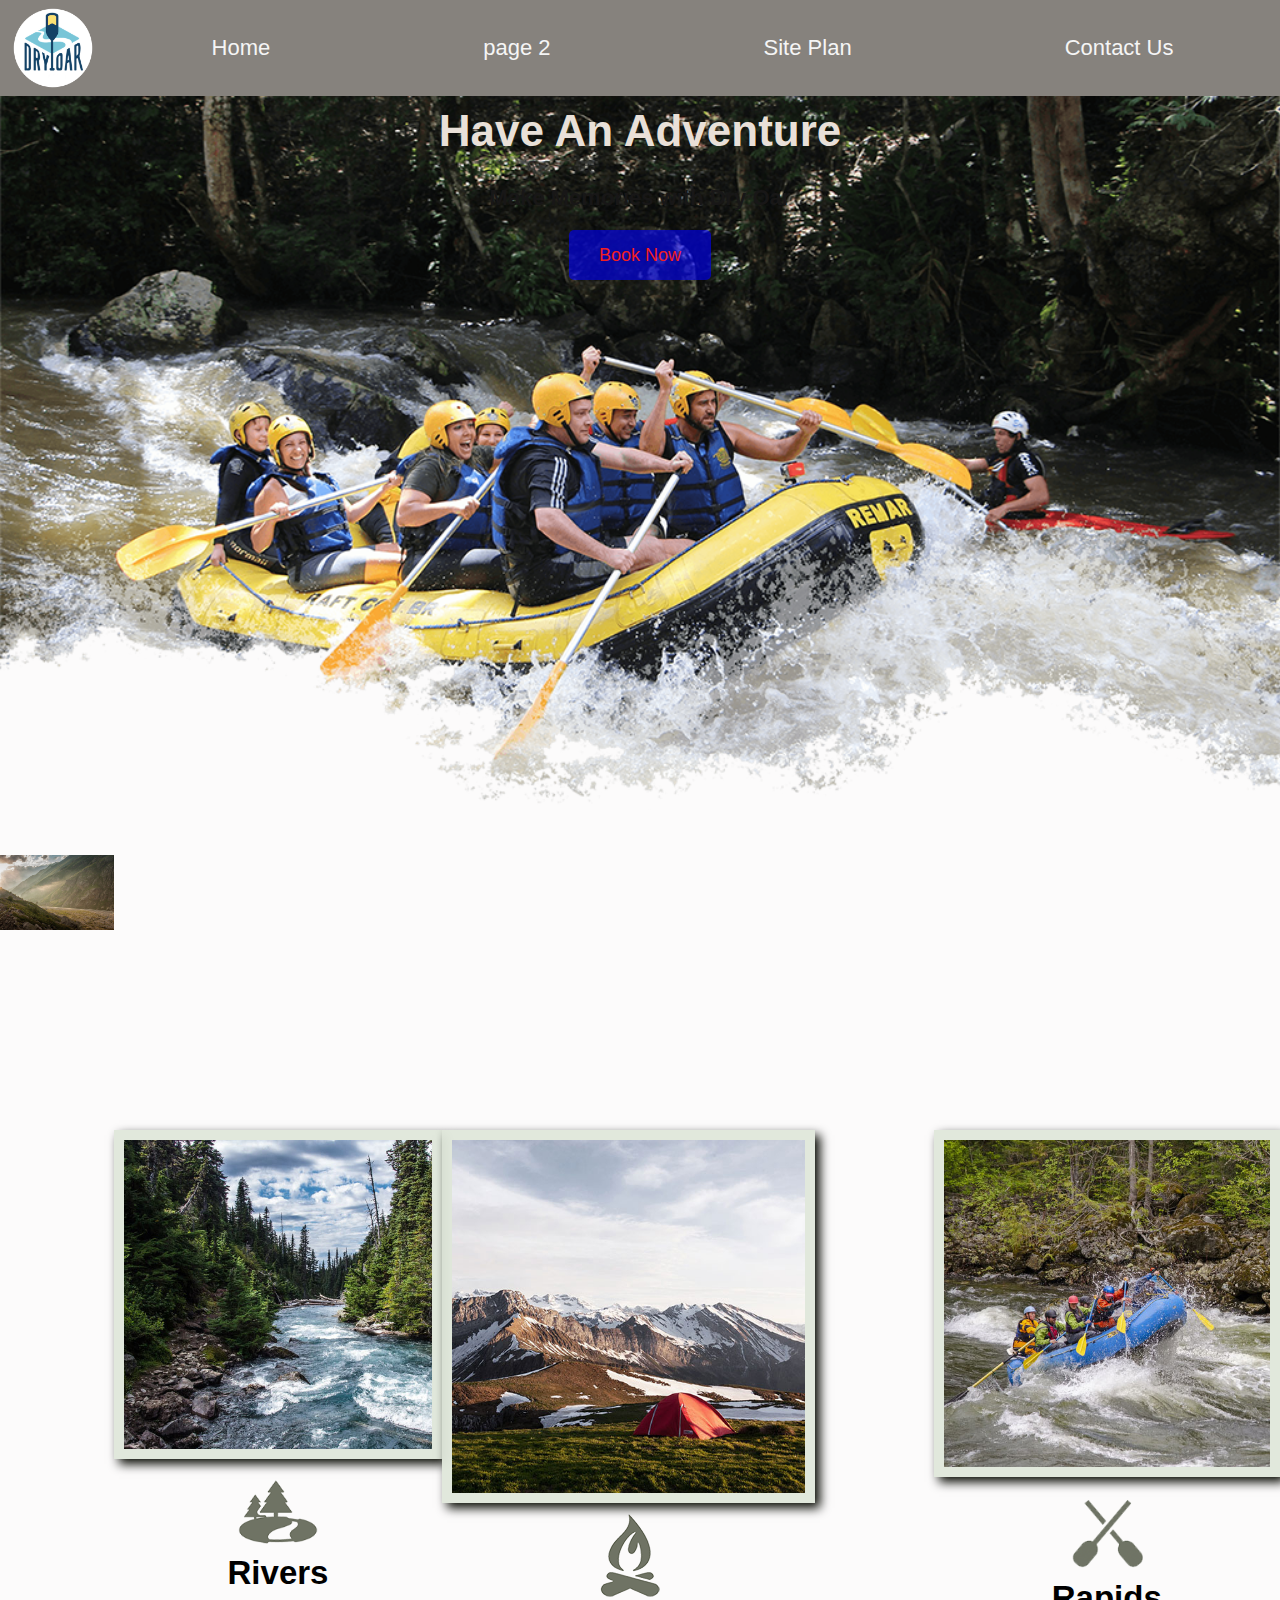
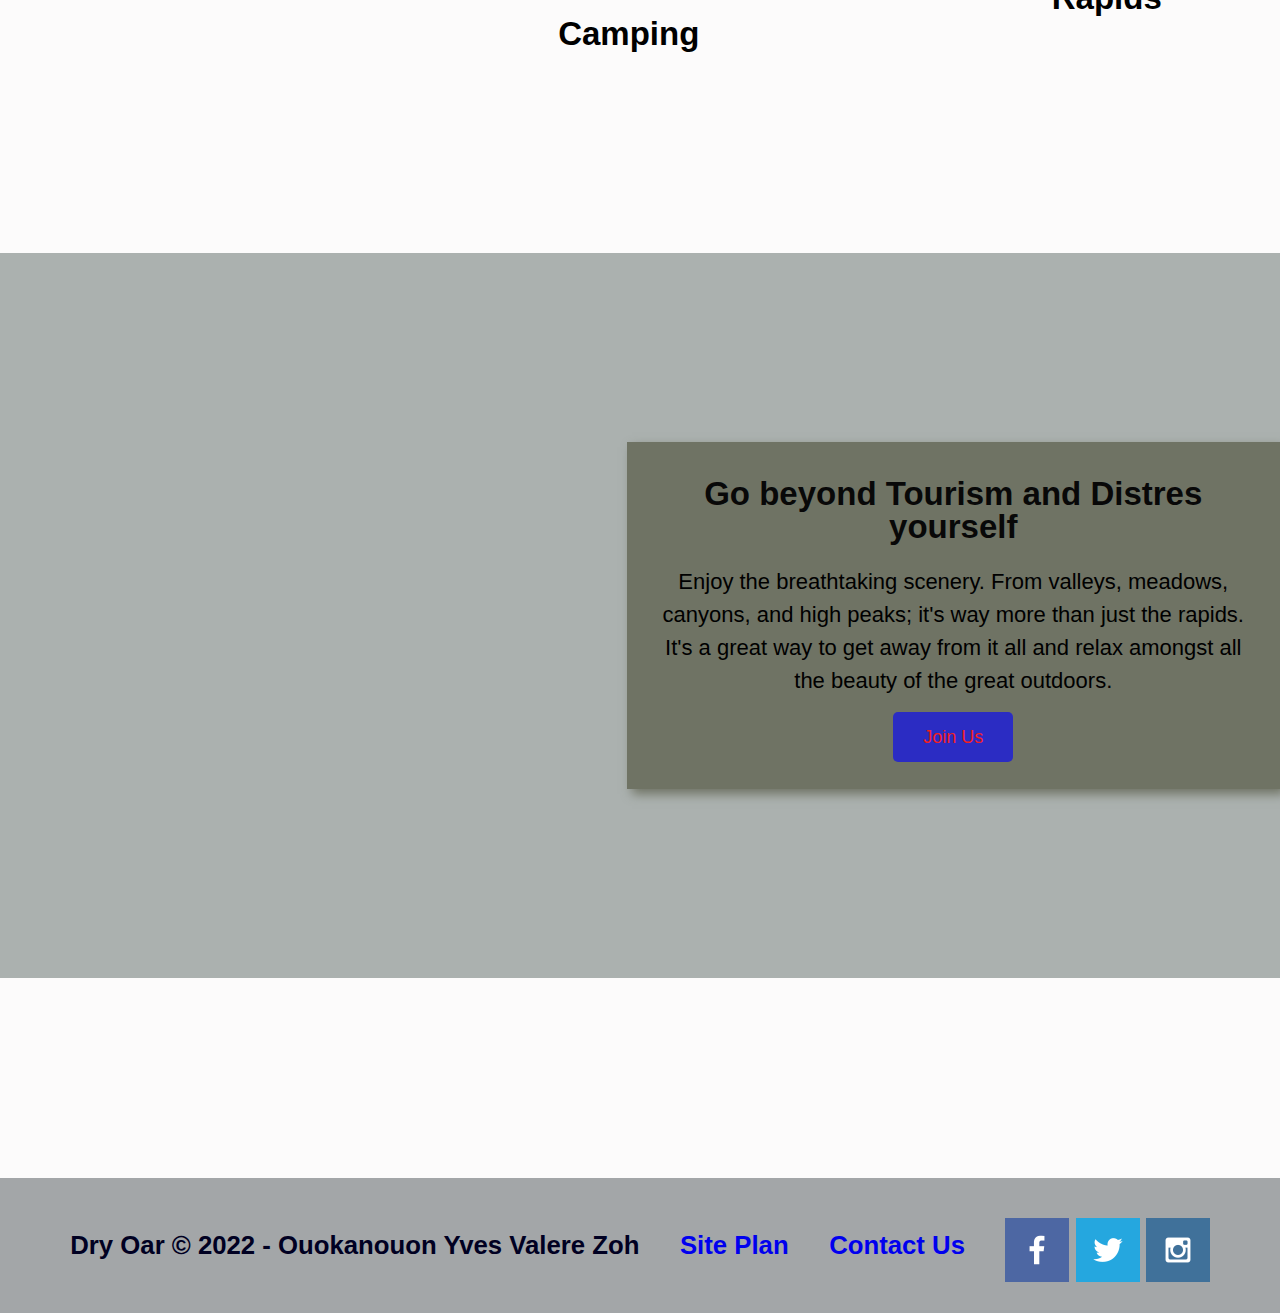
<file: WWR/index.html>
<!DOCTYPE html>
<html lang="en">
    <head>
        <meta charset="UTF-8">
        <meta http-equiv="X-UA-Compatible" content="IE=edge">
        <meta name="viewpoint" content="width=device-width, initial-scale=1.0">
        <title>Whitewater Rafting Vacations | Dry Oars Boatings | Home</title>
        <link rel="stylesheet" href="styles/style.css">
    </head>
    <body>
        <div id="content">
<header>
    <a id="logo_link" href="index.html">
        <img class="logo" src="image/logo.png" alt="Dry Oar Logo">
    </a>
    <nav>
        <a href="index.html">Home</a>
        <a href="#">page 2</a>
        <a href="site-plan-rafting.html">Site Plan</a>
        <a href="contatus.html">Contact Us</a>
    </nav>
</header>
<div id="hero">
    <div id="hero-box">
        <img id="hero-img" src="image/hero.png" alt="People enjoying white water rafting">
</div>
<section id="hero-msg">
    <h1 class="home-title">Have An Adventure</h1>
    <h4>Make Memories with Dry Oar</h4>
    <div class='button-box'>
        <a class='book' href="rates.html">Book Now</a>
    </div>
</section>
</div>
<main class="home-grid">
    <section class="rivers-card">
        <img class="card-img" src="image/rivers.jpg" alt="rivers in forest">
        <img class="icon" src="image/river_icon.png" alt="river icon">
        <h2>Rivers</h2>
    </section>
    <section class="camping-card">
        <img class="card-img" src="image/camping.jpg" alt="tent in moutain">
        <img class="icom" src="image/fire_icon.png" alt="fire icon">
        <h2>Camping</h2>
    </section>
    <section class="rapids-card">
        <img class="card-img" src="image/rapids.jpg" alt="rafting boat">
        <img class="icon" src="image/oars.png" alt="oars icon">
        <h2>Rapids</h2>
    </section>
    <div id="background"></div>
    <img class="mountains" src="image/mountains.jpg" alt="Misty mountains">
    <section class="msg">
    <h2>Go beyond Tourism and Distres yourself</h2>
      <p>Enjoy the breathtaking scenery. From valleys, meadows, canyons, and high peaks; it's way more than just the rapids. It's a great way to get away from it all and relax amongst all the beauty of the great outdoors. </p>
      <a class='join' href="rivers.html">Join Us</a>
    </section>
</div></div>
</main>
<footer>
    <h3>Dry Oar &copy; 2022 - Ouokanouon Yves Valere Zoh</h3>
    <h3><a href="site-plan-rafting.html">Site Plan</a></h3>
    <h3><a href="contatus.html">Contact Us</a></h3>
    <div class="social">
        <a href="https://facebook.com" target="_blank">
            <img src="image/facebook.png" alt="fb icon">
        </a>
        <a href="https://twitter.com" target="_blank">
            <img src="image/twitter.png" alt="twitter icon">
        </a>
        <a href="https://instagram.com" target="_blank">
            <img src="image/instagram.png" alt="instagram icon">
        </a>
    </div>
</footer>
</div>
    </body>
</html>
</file>
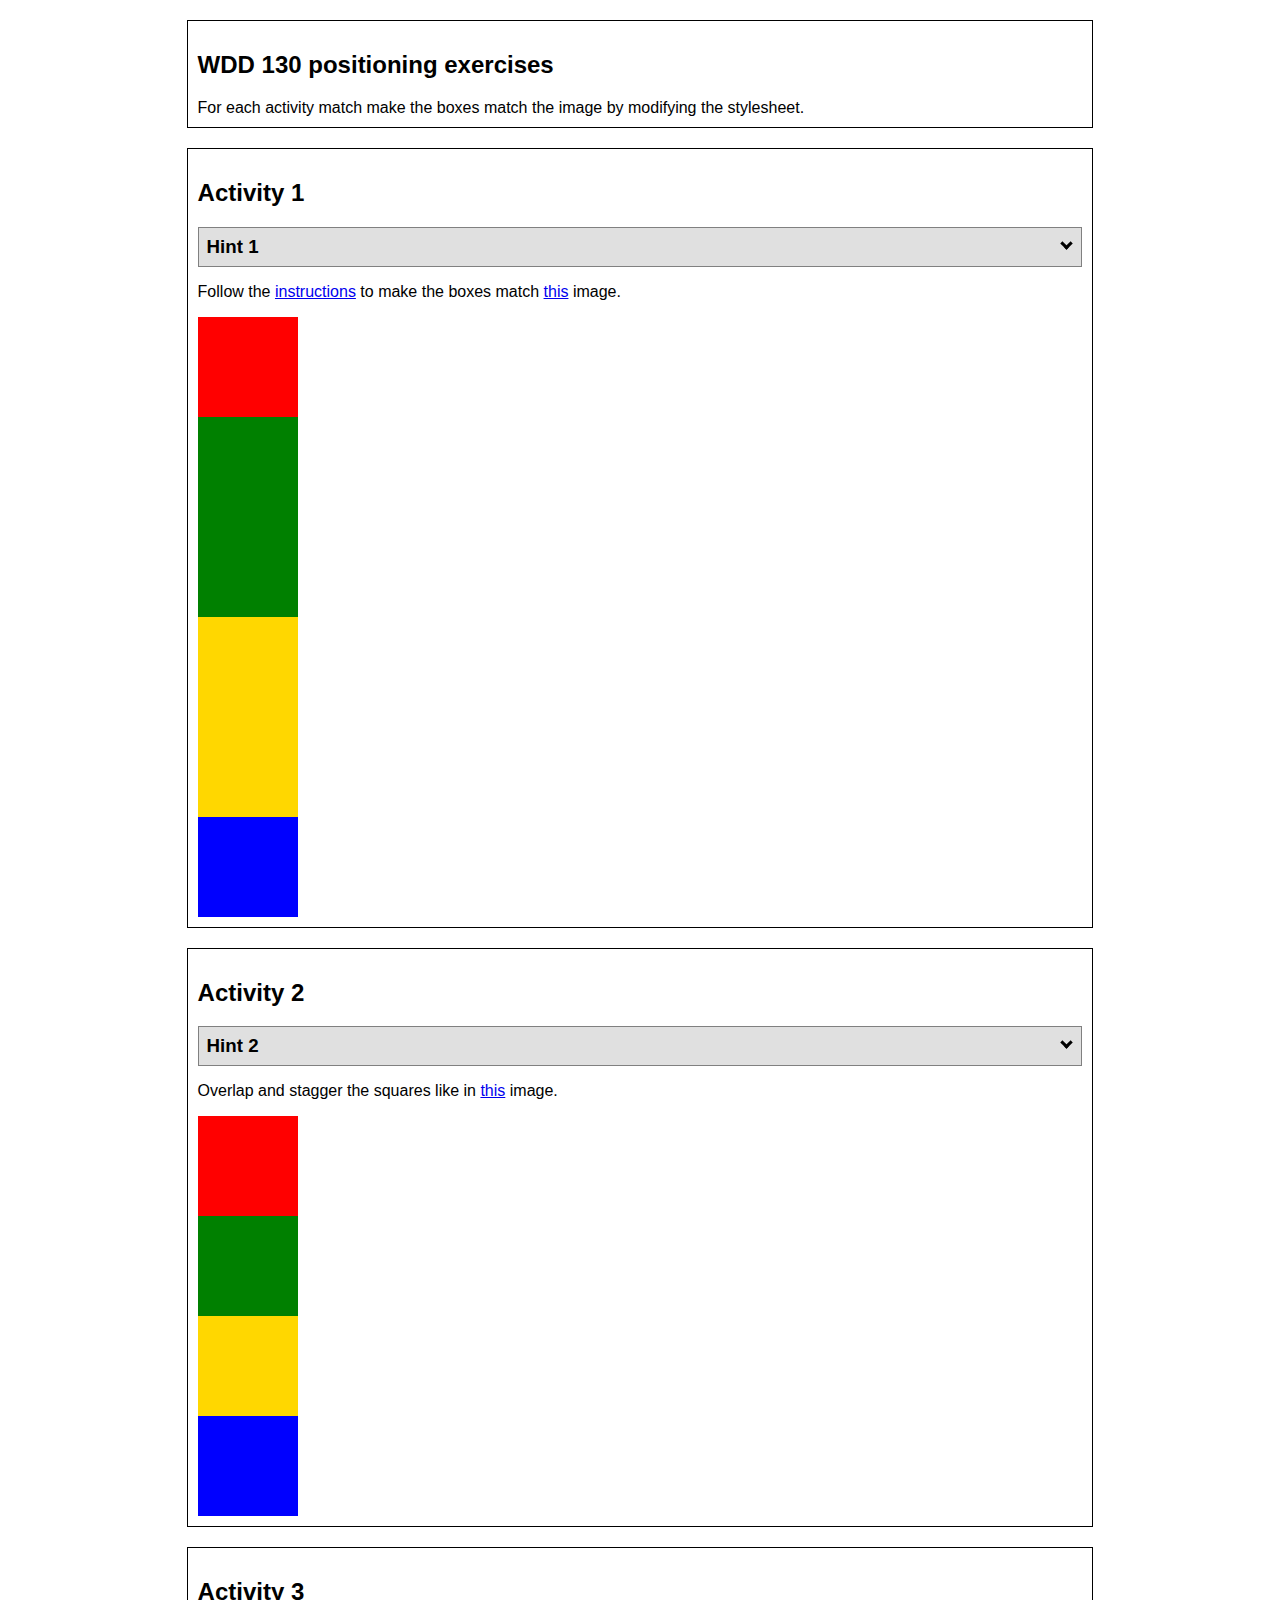
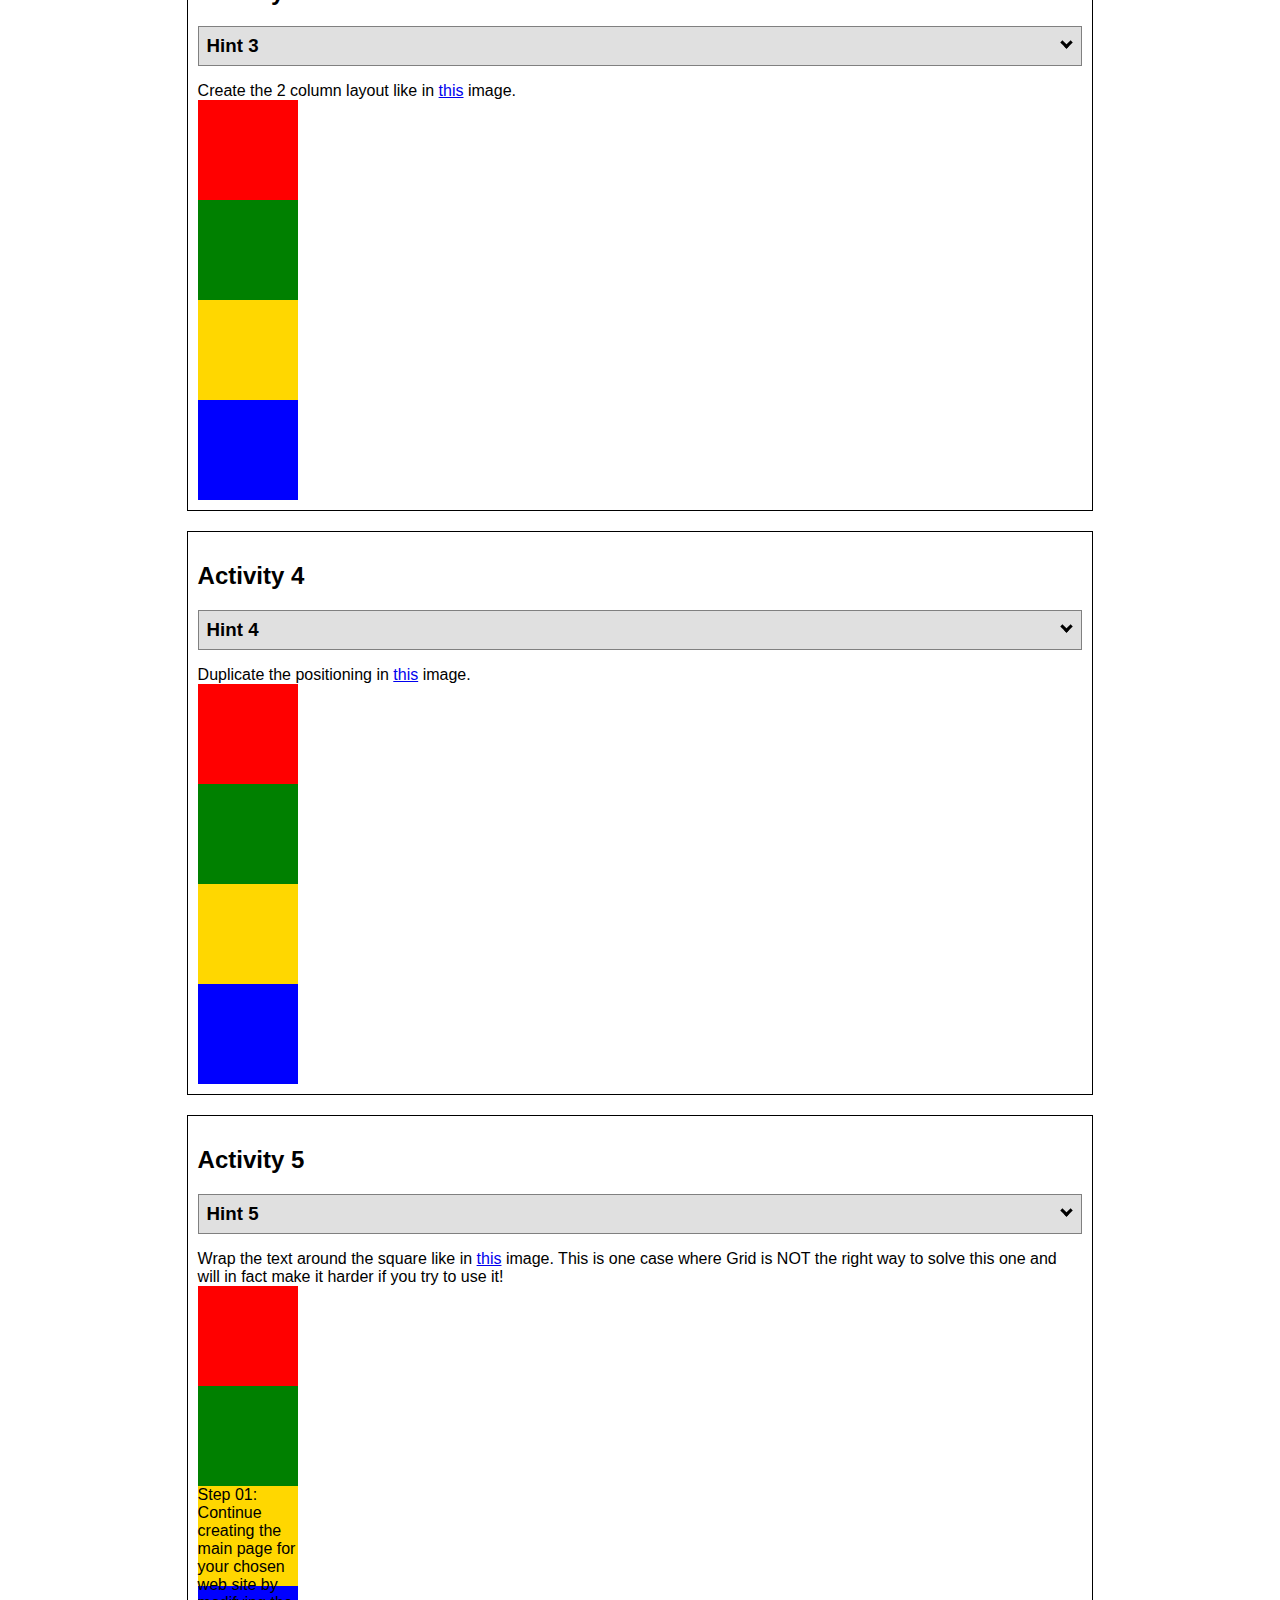
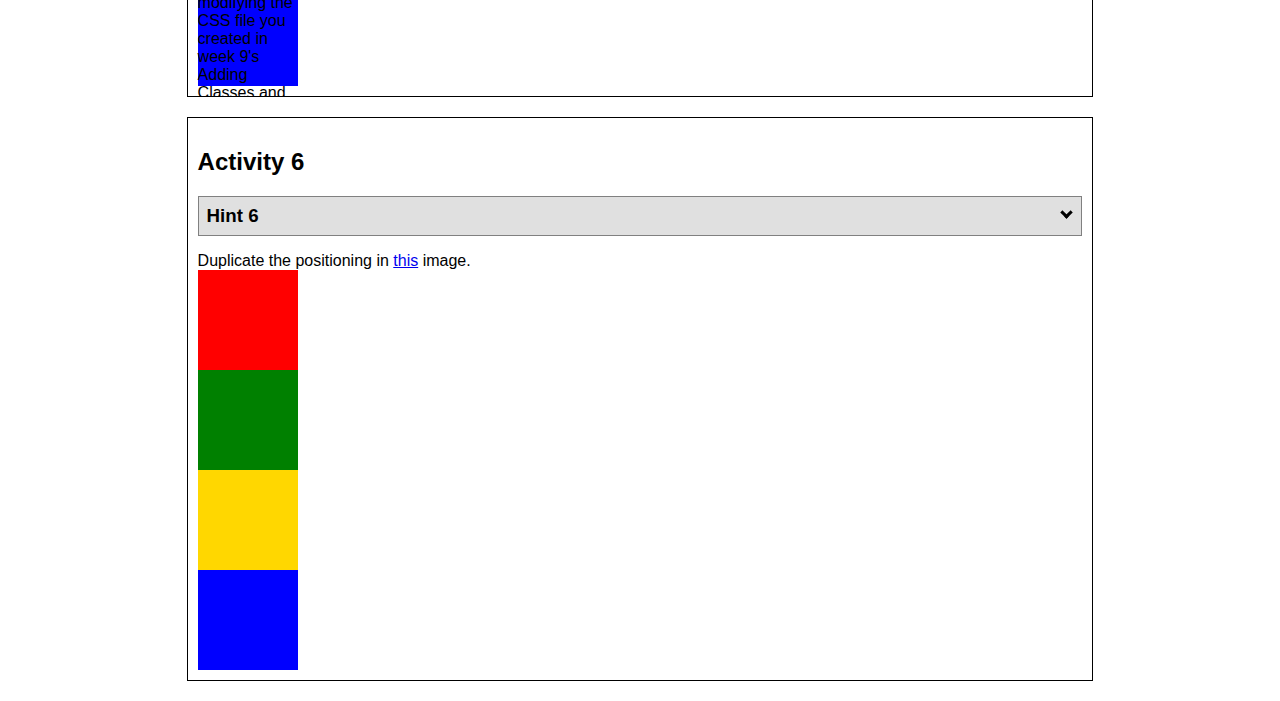
<file: positioning (1)/positioning.html>
<!DOCTYPE html>
<html lang="en">
  <head>
    <!-- HTML - Name: positioning.html -->
    <title>Positioning Activity</title>
    <link rel="stylesheet" type="text/css" href="positionstyles.css" />
  </head>
  <body>
    <div class="activity">
      <h2>WDD 130 positioning exercises</h2>
      For each activity match make the boxes match the image by modifying the stylesheet.</div>
    <div class="activity">
      <h2>Activity 1</h2>
      <section class="hint"><input type="checkbox" ><i></i> <h3>Hint 1</h3><div><p>Check out the <a href="https://byui-wdd.github.io/wdd130/activities/w06-css-positioning.html" target="_blank">activity instructions</a> in Ilearn!</p></div></section>
      <p>Follow the <a href="https://byui-wdd.github.io/wdd130/activities/w06-css-positioning.html" target="_blank">instructions</a> to make the boxes match  <a href="https://byui-wdd.github.io/wdd130/images/example1.png" target="_blank">this</a> image.</p>
      <div class="content1" >
        <div class="red1" ></div>
        <div class="green1" ></div>
        <div class="green1" ></div>
        <div class="yellow1"></div>
        <div class="yellow1"></div>
        <div class="blue1"></div>
      </div>
    </div>
    <div class="activity">
      <h2>Activity 2</h2>
      <section class="hint"><input type="checkbox" > <h3>Hint 2</h3><i></i><div><p>Remember that the best way to shift elements around slightly on the page is with Margins.  You could also use Grid.  Either would work for this. If you choose margin, you can use a <em>negative</em> margin. (ie margin-top: -20px;)</p><h4>Properties used:</h4><ul><li>margin-top, margin-left</li><li>...or...</li><li>grid-template-columns: 50px 50px 50px 50px 50px </li></ul></div></section>
      <p>Overlap and stagger the squares like in <a href="https://byui-wdd.github.io/wdd130/images/example2.png" target="_blank">this</a> image.</p>
      <div class="content2" >
        <div class="red2" ></div>
        <div class="green2" ></div>
        <div class="yellow2"></div>
        <div class="blue2"></div>
      </div>
    </div>
    <div class="activity">
      <h2>Activity 3</h2>
      <section class="hint"><input type="checkbox" > <h3>Hint 3</h3><i></i><div><p>This one is going to be best solved with CSS Grid. Remember to make the boxes the right width first...then start moving them around. </p><h4>Properties used:</h4><ul><li>display:grid;</li><li>grid-template-columns:</li><li>grid-column-gap:</li>
        <li>grid-column:</li>  </ul></div></section>
      Create the 2 column layout like in <a href="https://byui-wdd.github.io/wdd130/images/example3.png" target="_blank">this</a>  image.
      <div class="content3" >
        <div class="red3" ></div>
        <div class="green3" ></div>
        <div class="yellow3"></div>
        <div class="blue3"></div>
      </div>
    </div>
    <div class="activity">
      <h2>Activity 4</h2>
      <section class="hint"><input type="checkbox" > <h3>Hint 4</h3><i></i><div><p>For the others we have been primarily concerned with width. For this one you will need to adjust height as well. </p><h4>Properties used:</h4><ul><li>display:grid;</li><li>grid-template-columns:</li><li>grid-row:</li></ul></div></section>
      Duplicate the positioning in <a href="https://byui-wdd.github.io/wdd130/images/example4.png" target="_blank">this</a> image. 
      <div class="content4" >
        <div class="red4" ></div>
        <div class="green4" ></div>
        <div class="yellow4"></div>
        <div class="blue4"></div>
      </div>
    </div>

    <div class="activity">
      <h2>Activity 5</h2>
      <section class="hint"><input type="checkbox" > <h3>Hint 5</h3><i></i><div><p>Grid is <strong>not</strong> the right way to do this.  In fact there is only one way to really do that...and that is with float. Remember that we float the thing we want the text to wrap around.  Also remember to start by making all the shapes the right size and shape.</p><h4>Properties used:</h4><ul><li>float: left;</li></ul></div></section>
      Wrap the text around the square like in <a href="https://byui-wdd.github.io/wdd130/images/example5.png" target="_blank">this</a> image. This is one case where Grid is NOT the right way to solve this one and will in fact make it harder if you try to use it!
      <div class="content5" >
        <div class="red5" ></div>
        <div class="green5" ></div>
        <div class="yellow5">Step 01: Continue creating the main page for your chosen web site by modifying the CSS file you created in week 9's Adding Classes and IDs to Your Website assignment. This week, you will position all of the content on your main page using the CSS positioning techniques taught in KhanAcademy. When you are done, your webpage layout should reflect what you outlined in the wireframe you designed in the assignment Your Own Site Diagram and Wireframe in week 3. <br />
          If you have changed your mind on how you want the content of your main page laid out, take an opportunity to update your wireframe before completing this assignment (it is much easier to experiment with different layouts in a wireframe than it is to do so by modifying the CSS). Also, if you find that you are having trouble with using CSS positioning, feel free to review the concepts at the learn layout site: http://learnlayout.com/. You should be able to apply these principles to your site. For futher help, refer back to the Max Design site used in the beginning of the course for an example of how to implement your site design.</div>
        <div class="blue5"></div>
      </div>
    </div>
    <div class="activity">
      <h2>Activity 6</h2>
      <section class="hint"><input type="checkbox" > <h3>Hint 6</h3><i></i><div><p>This one is all about visualizing the grid behind the layout. If you are having a hard time doing that first: all the sizes are even multiples of 100, and second here is another example with the lines drawn: <a href="https://byui-wdd.github.io/wdd130/images/example6-hint.png" target="_blank">example 6 with lines</a>. For this one you will find it easiest if you use px for the column width. You can also use <kbd>z-index</kbd> to control the element layering.    </p><h4>Properties used:</h4><ul><li>display:grid;</li><li>grid-template-columns:</li><li>grid-column:</li><li>grid-row:</li><li><a href="https://www.w3schools.com/cssref/pr_pos_z-index.asp" target="_blank">z-index:</a></li></ul></div></section>
      Duplicate the positioning in <a href="https://byui-wdd.github.io/wdd130/images/example6.png" target="_blank">this</a> image.
      <div class="content6" >
        <div class="red6" ></div>
        <div class="green6" ></div>
        <div class="yellow6"></div>
        <div class="blue6"></div>
      </div>
    </div>
  </body>
</html>
</file>
<file: WWR/styles/style.css>
div content{
    max-width: 1600px;
}
section {
    text-align: center;
}
div content {
    text-align: center;
    margin: 0 auto;
}
nav a {
    text-align: center;
    color: whitesmoke;
    text-decoration: none;
    padding: 35px;
}
#hero-msg h1, #hero-msg h4 {
    text-align: center;
}

footer p {
   text-size: 1.2em;
}
.button-box {
    text-align: center;
}
main section {
    text-align: center;
}
#background {
    height: 725px;
}
body {
    background-color: beige;

}
header {
    display: grid;
    grid-template-columns: 105px auto;
    background-color: rgb(134, 130, 125);
}
nav a:hover {
    background-color: rgb(31, 31, 214);
    color: white;
}
.book, .join {
    background-color: rgba(0, 0, 255, 0.61);
    color: rgb(243, 31, 31);
    text-decoration: none;
    font-size: 18px;
    padding: 15px 30px;
    margin-top: 50px;
    border-radius: 5px;
}
.book:hover, .join:hover {
    background-color: aqua;
    color: aliceblue;
}
#background {
    background-color: rgb(171, 177, 175);
    grid-column: 1/11;
    grid-row: 4/9;
}

footer {
    background-color: rgb(163, 166, 168);
}
.home-title {
    font-family:'Rock Salt', 'Bradley Hand', sans-serif;
    font-size: 2em;
    color: rgb(0, 8, 8);
    margin-top: 10px;
}
h4 {
    color: white;
}
.msg h2 {
    color: rgb(8, 8, 8);
}
msg p {
    color: #002;
    text-decoration: none;
    text-align: center;
    padding-bottom: 15px;
}
footer h3 {
    color: #002;
}
footer {
    color: black;
    padding: 25px 50px;
    margin-top: 200px;
    display: flex;
    justify-content: space-around;
    align-items: center;
}
footer a:hover {
    color: aqua;
    text-decoration: underline;
}
#hero-img {
    width: 100%;
}
.icon {
    width: 80px;
    padding-top: 10px;
}
.logo {
    width: 80px;
}
footer h3 a:hover {
    text-decoration: none;
    
}
a {
    text-decoration: none;
}
.home-title {
    font-family: 'Rock Salt', 'Brandley Hand', sans-serif;
    font-size: 2em;
}
.msg {
    background-color: #6f7364;
    line-height: 1.5em;
    padding: 35px;
    grid-column: 6/10;
    grid-row: 6/7;
    box-shadow: 5px 5px 10px #6f7364;
}
body {
    background-color: #fcfbfb;
    font-family: Raleway, Arial, sans-serif;
    font-size: 22px;
    margin: 0;
    padding: 0;
}
h2 {
    margin: 0;
}
#logo_link {
    padding-top: 5px;
    justify-self: center;
    align-self: center;
}
footer .social img {
    padding-top: 15px;
}
.rivers-card, .camping-card, .rapids-card {
    margin: 200px 0;
}
.card-img {
    border: 10px solid #e0e7dbf5;
    transition: transform .5s;
    box-shadow: 5px 5px 10px #060800;
}
main section img {
    box-sizing: border-box;
}
nav {
    display: flex;
    justify-content: space-around;
}
#hero {
    display: grid;
    grid-template-columns: 1fr 3fr 1fr;
    margin-top: -100px;
}
#hero-box {
    grid-column: 1/4;
    grid-row: 1/3;
    z-index: -1;
}
#hero-msg h4 {
    color:rgb(24, 23, 23);
}
#hero-msg {
    grid-column: 2/3;
    grid-row: 1/2;
    margin-top: 100px;
}
.card-img, .mountains {
    width: 100%;
}
#hero-msg h1 {
    color: #e9e0d8;
}
main {
    display: grid;
    grid-template-columns: repeat (10, 1fr);
}
.riverview-card1 {
    padding: 30px;
    margin-top: 15px;
    margin-bottom: 18px;
}
.card1-img {
    width: 50%;
    height: 25px;
}
.rivers-card {
   grid-column: 2/4;
   grid-row: 2/3;
}
.camping-card {
    grid-column: 5/7;
    grid-row: 2/3;
}
.rapids-card {
    grid-column: 8/10;
    grid-row: 2/3;


}

}
.mountains {
    grid-column: 2/7;
    grid-row: 5/8;
    box-shadow: 5px 5px 10px #6f7364;
}
.card-img:hover {
    opacity: .6;
    transform: scale(1.1);
}
@media screen and (max-width: 900px) {
    #hero, .home-grid {
        display: block;
        height: auto;
    }
    nav, footer {
        flex-direction: column;
    }
    nav a {
        display: block;
        padding: 15px;
    }
    #hero {
        margin-top: 0;
    }
    #hero-msg {
        margin-top: 0;
    }
    #hero-msg h4 {
        display: none;
    }
    .home-title {
        font-size: 25px;
        color: #6f7364;
    }
    .rivers-card, .camping-card, .rapids-card { 
        margin: 50px auto;
        width: 60%;
    }
    #background {
        display: none;
    }
    .mountains, .msg {
        width: 80%;
        display: block;
        margin: 0 auto;
    }
    footer {
        margin-top: 25px;
    }
}
</file>
<file: positioning (1)/positionstyles.css>
/* CSS - Name: "positionstyles.css" */
/* Activity 1 styles */
.content1 {
  /* This is the parent of the activity 1 boxes. */

}
.red1 { 
  width: 100px; 
  height: 100px; 
  background-color: red; 

} 
.green1 {
  width: 100px; 
  height: 100px; 
  background-color: green; 

} 
.yellow1 {
  width: 100px; 
  height: 100px; 
  background-color: gold; 
} 
.blue1 {
  width: 100px; 
  height: 100px; 
  background-color: blue; 
} 
/* Activity 2 styles */ 
.content2 {
  /* This is the parent of the activity 2 boxes. */
}
.red2 {
  width: 100px; 
  height: 100px; 
  background-color: red; 
} 
.green2 { 
  width: 100px; 
  height: 100px; 
  background-color: green; 
} 
.yellow2 {
  width: 100px; 
  height: 100px; 
  background-color: gold; 
} 
.blue2 {
  width: 100px; 
  height: 100px; 
  background-color: blue; 
} 
/* Activity 3 styles */ 
.content3 {
  /* This is the parent of the activity 3 boxes. */
}
.red3 {
  width: 100px; 
  height: 100px; 
  background-color: red; 
} 
.green3 {
  width: 100px; 
  height: 100px; 
  background-color: green;
} 
.yellow3 {
  width: 100px; 
  height: 100px; 
  background-color: gold; 
} 
.blue3 {
  width: 100px;
  height: 100px; 
  background-color: blue; 
} 
/* Activity 4 styles */ 
.content4 {
  /* This is the parent of the activity 4 boxes. */
  height: 400px;
}
.red4 {
  width: 100px; 
  height: 100px; 
  background-color: red; 
} 
.green4 {
  width: 100px; 
  height: 100px; 
  background-color: green; 
} 
.yellow4 {
  width: 100px; 
  height: 100px; 
  background-color: gold; 
} 
.blue4 {
  width: 100px; 
  height: 100px; 
  background-color: blue; 
} 
/* Activity 5 styles */ 
.content5 {
  /* This is the parent of the activity 5 boxes. */
  height: 400px;
}
.red5 { 
  width: 100px; 
  height: 100px; 
  background-color: red; 
} 
.green5 { 
  width: 100px; 
  height: 100px; 
  background-color: green; 

} 
.yellow5 {
  width: 100px; 
  height: 100px; 
  background-color: gold; 

} 
.blue5 {
  width: 100px; 
  height: 100px; 
  background-color: blue; 
} 
/* Activity 6 styles */ 
.content6 {
  /* This is the parent of the activity 6 boxes. */
}
.red6 {
  width: 100px; 
  height: 100px; 
  background-color: red; 
} 
.green6 {
  width: 100px; 
  height: 100px; 
  background-color: green; 
} 
.yellow6 {
  width: 100px; 
  height: 100px; 
  background-color: gold; 
} 
.blue6 {
  width: 100px; 
  height: 100px; 
  background-color: blue; 
} 


/* Do not make any changes below here */
.activity {
  width: 70%; 
  margin: 20px auto; 
  font-family: Arial, sans-serif; 
  border: 1px solid black; 
  padding: 10px; 
  clear:both; 
  overflow: auto;
} 

.hint {
  border: 1px solid grey;
  background: #e0e0e0;
  padding: .5em;
  position: relative;
  margin: 1em 0;
}
.hint h3 {
  margin: 0;
}
.hint:hover {
  background: #d0d0d0;
}
.hint > div {
  display: none;
}

.hint input[type=checkbox] {
  position: absolute;
  width: 100%;
  height: 100%;
  opacity: 0;
  z-index: 1;
  cursor: pointer;
}

.hint input[type=checkbox]:checked ~ div {
  display: block;
}

.hint i {
  position: absolute;
  transform: translate(-6px, 0);
  margin-top: 16px;
  right: 10px;
  top: -3px;
}
.hint i:before, .hint i:after {
  content: "";
  position: absolute;
  background-color: black;
  width: 3px;
  height: 9px;
}
.hint i:before {
  transform: translate(2px, 0) rotate(45deg);
}
.hint i:after {
  transform: translate(-2px, 0) rotate(-45deg);
}

.hint input[type=checkbox]:checked ~ i:before {
  transform: translate(-2px, 0) rotate(45deg);
}
.hint input[type=checkbox]:checked ~ i:after {
  transform: translate(2px, 0) rotate(-45deg);
}
.hint a {
  position: relative;
  z-index: 1;
}
</file>
